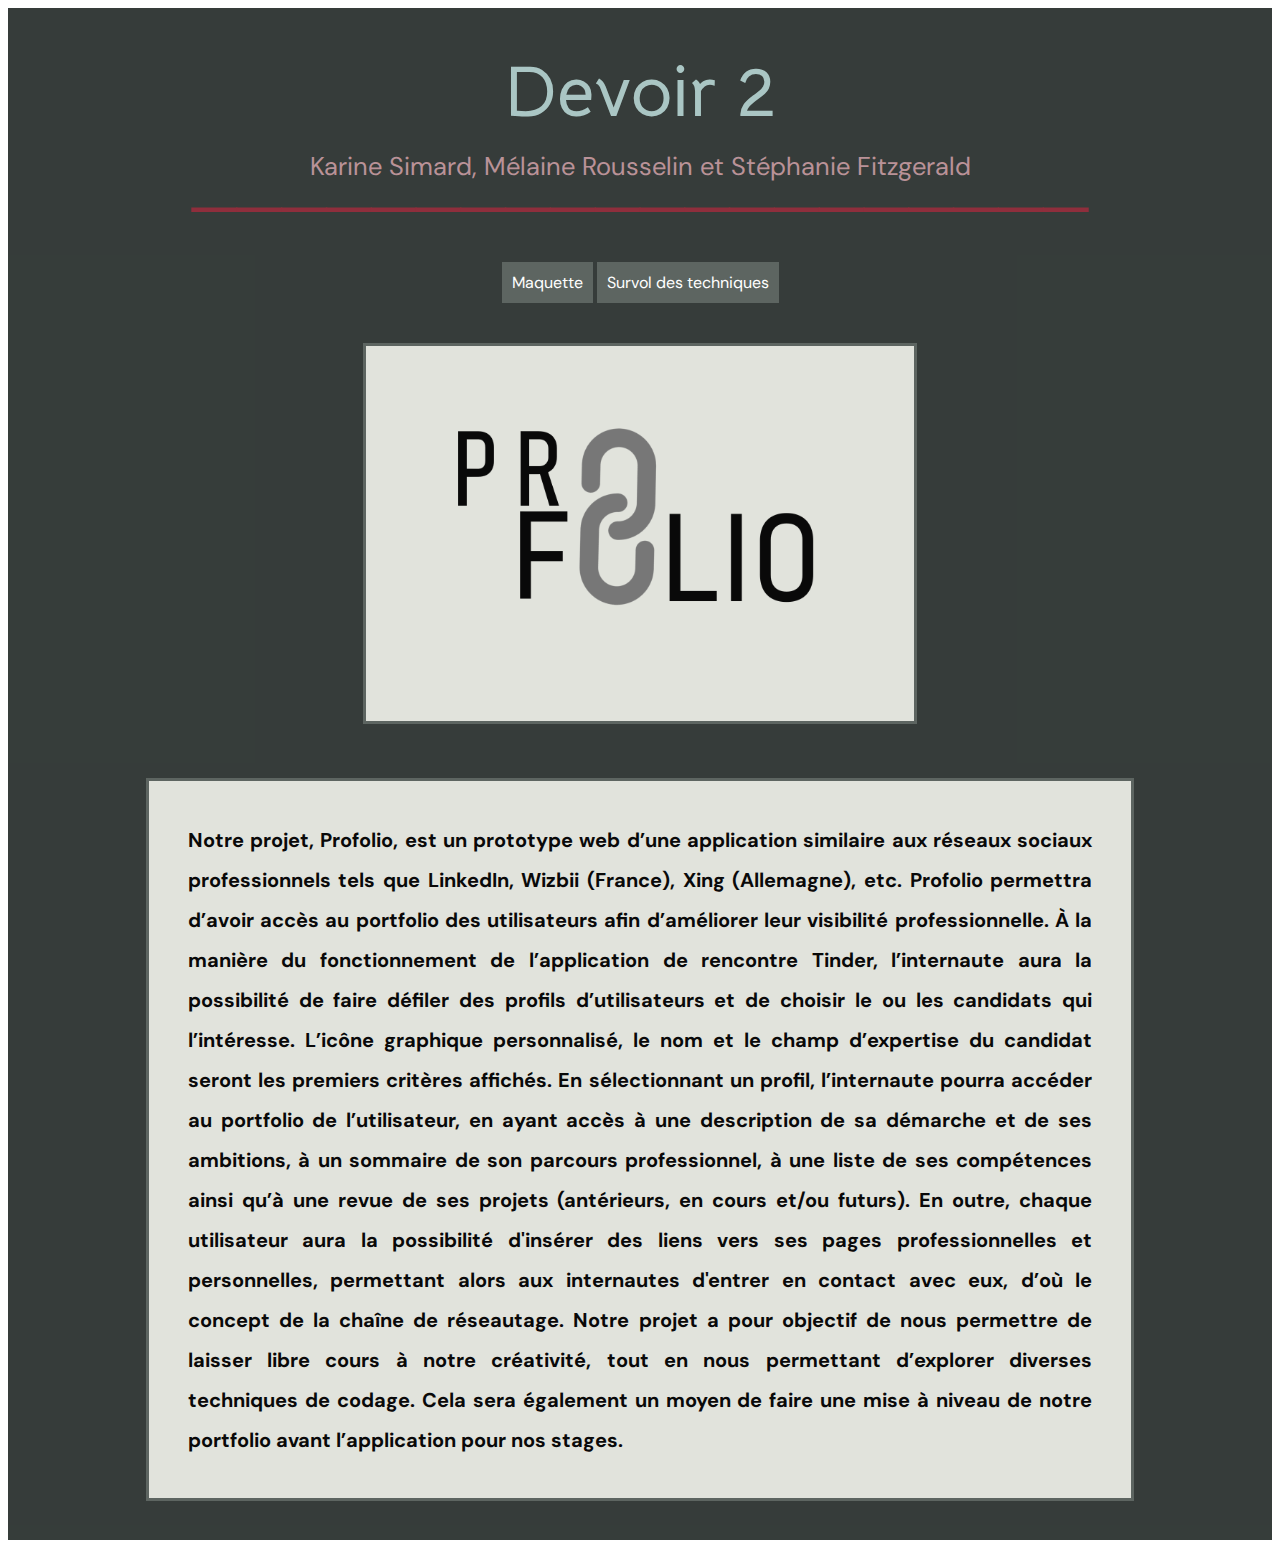
<file: index.html>
<!DOCTYPE html>
<html>
  <link rel="preconnect" href="https://fonts.gstatic.com"> 
  <link href="https://fonts.googleapis.com/css2?family=DM+Sans&display=swap" rel="stylesheet">
  <link href="https://fonts.googleapis.com/css2?family=Bellota+Text:wght@300&display=swap" rel="stylesheet">
  <head>
    <meta charset="utf-8" />
    <title>Accueil</title>
  </head>
  <body style="background-image: url(https://cdn.wallpapersafari.com/97/27/7Bi8ed.png); background-repeat: repeat; background-attachment: fixed;">
    <link rel="stylesheet" href="style.css">
    <div class="main">
      <div class="accueil">
        <div class="nom1">
          Devoir 2
        </div>
        <div class="nom2">
          Karine Simard, Mélaine Rousselin et Stéphanie Fitzgerald
        </div>
        <div class="ligne">
          ____________________
        </div>
        <div class="navigation-groupe"> 
          <a class="navigation-boutton" href="maquette.html">Maquette</a>
          <a class="navigation-boutton" href="survoldestechniques.html">Survol des techniques</a>
        </div>
        <img class="logo" src="profoliologo.png">
        <div class="paragraphe">
          Notre projet, Profolio, est un prototype web d’une application similaire aux réseaux sociaux professionnels tels que LinkedIn, Wizbii (France), Xing (Allemagne), etc. Profolio permettra d’avoir accès au portfolio des utilisateurs afin d’améliorer leur visibilité professionnelle. À la manière du fonctionnement de l’application de rencontre Tinder, l’internaute aura la possibilité de faire défiler des profils d’utilisateurs et de choisir le ou les candidats qui l’intéresse. L’icône graphique personnalisé, le nom et le champ d’expertise du candidat seront les premiers critères affichés. En sélectionnant un profil, l’internaute pourra accéder au portfolio de l’utilisateur, en ayant accès à une description de sa démarche et de ses ambitions, à un sommaire de son parcours professionnel, à une liste de ses compétences ainsi qu’à une revue de ses projets (antérieurs, en cours et/ou futurs). En outre, chaque utilisateur aura la possibilité d'insérer des liens vers ses pages professionnelles et personnelles, permettant alors aux internautes d'entrer en contact avec eux, d’où le concept de la chaîne de réseautage. Notre projet a pour objectif de nous permettre de laisser libre cours à notre créativité, tout en nous permettant d’explorer diverses techniques de codage. Cela sera également un moyen de faire une mise à niveau de notre portfolio avant l’application pour nos stages. 
        </div>
      </div>
    </div>
  </body>
</html>
</file>
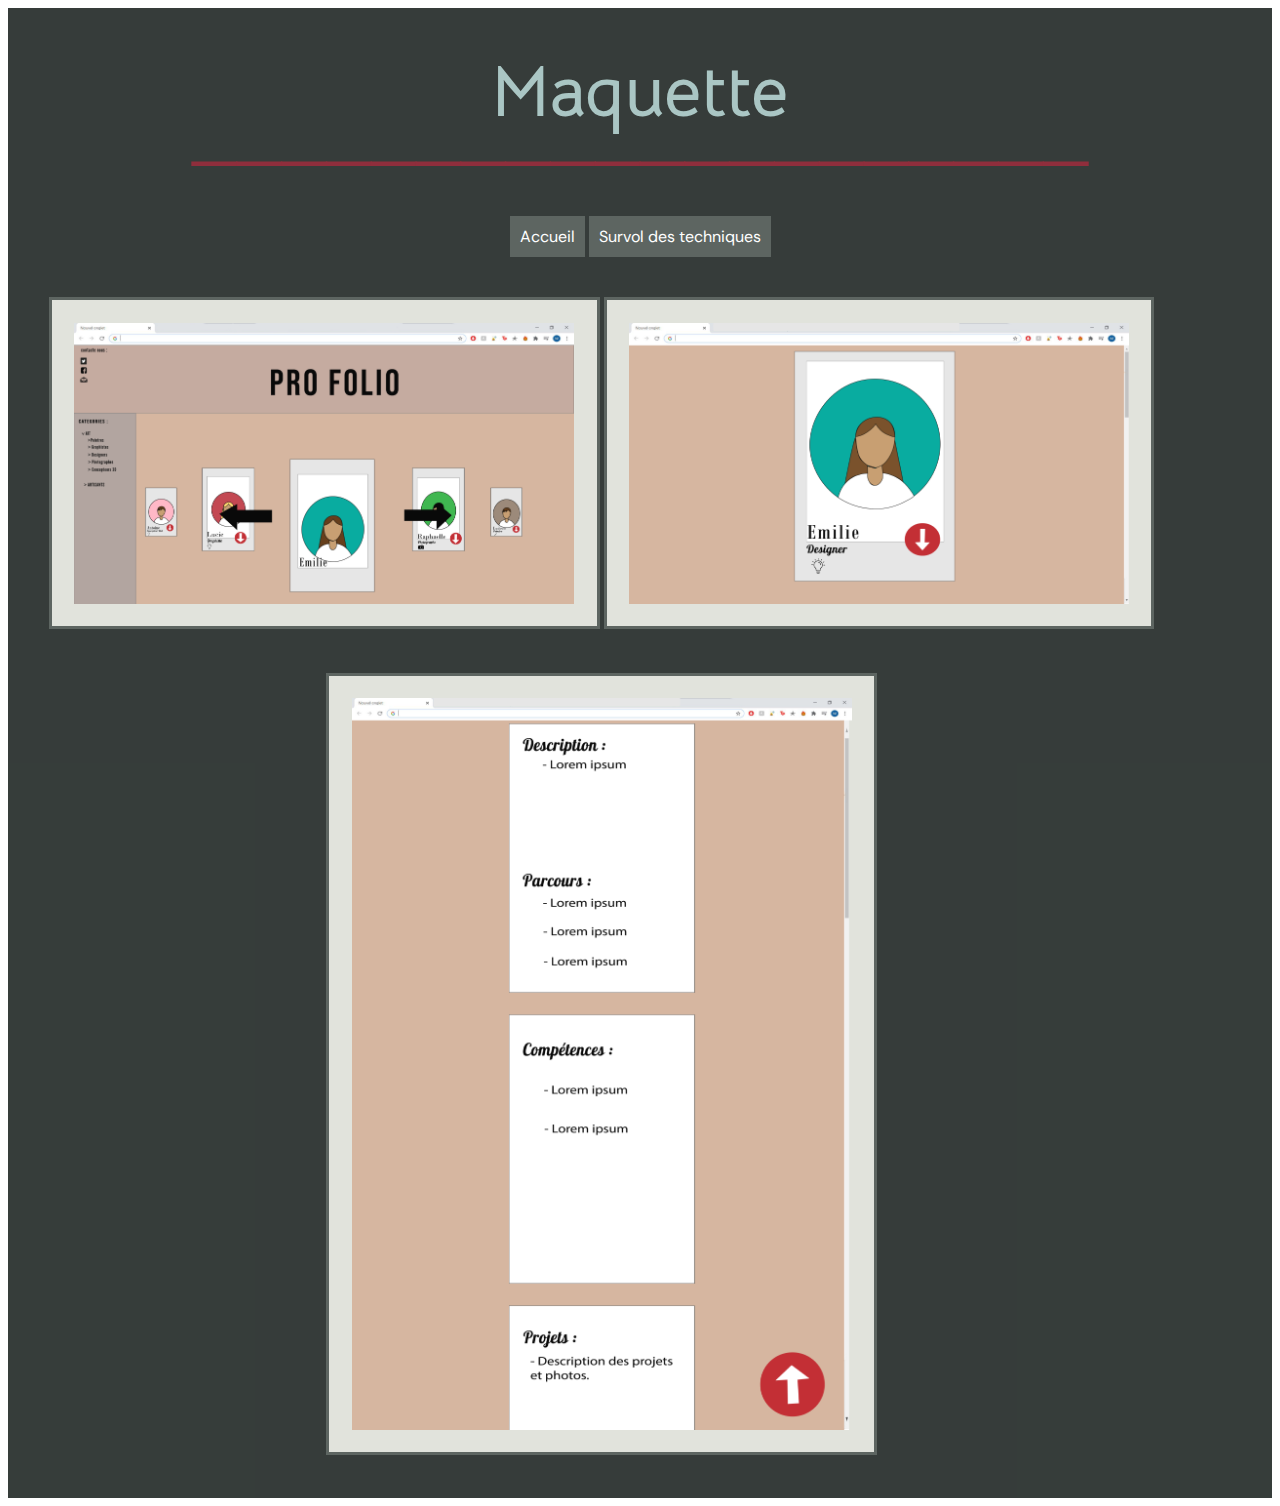
<file: maquette.html>
﻿<!DOCTYPE html>
<html>
    <link rel="preconnect" href="https://fonts.gstatic.com"> 
    <link href="https://fonts.googleapis.com/css2?family=DM+Sans&display=swap" rel="stylesheet">
    <link href="https://fonts.googleapis.com/css2?family=Bellota+Text:wght@300&display=swap" rel="stylesheet">
    <head>
        <meta charset="utf-8">
        <title>Maquette</title>
    </head>
    <body style="background-image: url(https://visionwall.com.au/wp-content/uploads/2019/05/624304.jpg); background-repeat: repeat; background-attachment: fixed;">
        <link rel="stylesheet" href="style.css">
        <div class="main">
            <div class="titre2">
                Maquette
            </div>
            <div class="ligne">
                ____________________
            </div>
            <div class="navigation-groupe">
                <a class="navigation-boutton" href="index.html">Accueil</a>
                <a class="navigation-boutton" href="survoldestechniques.html">Survol des techniques</a>
            </div>
            <div class="pages">
                <img src="page 1.png">
                <img src="page 2.png">
                <img src="page 3.png">
            </div>
        </div>
    </body>
</html>
</file>
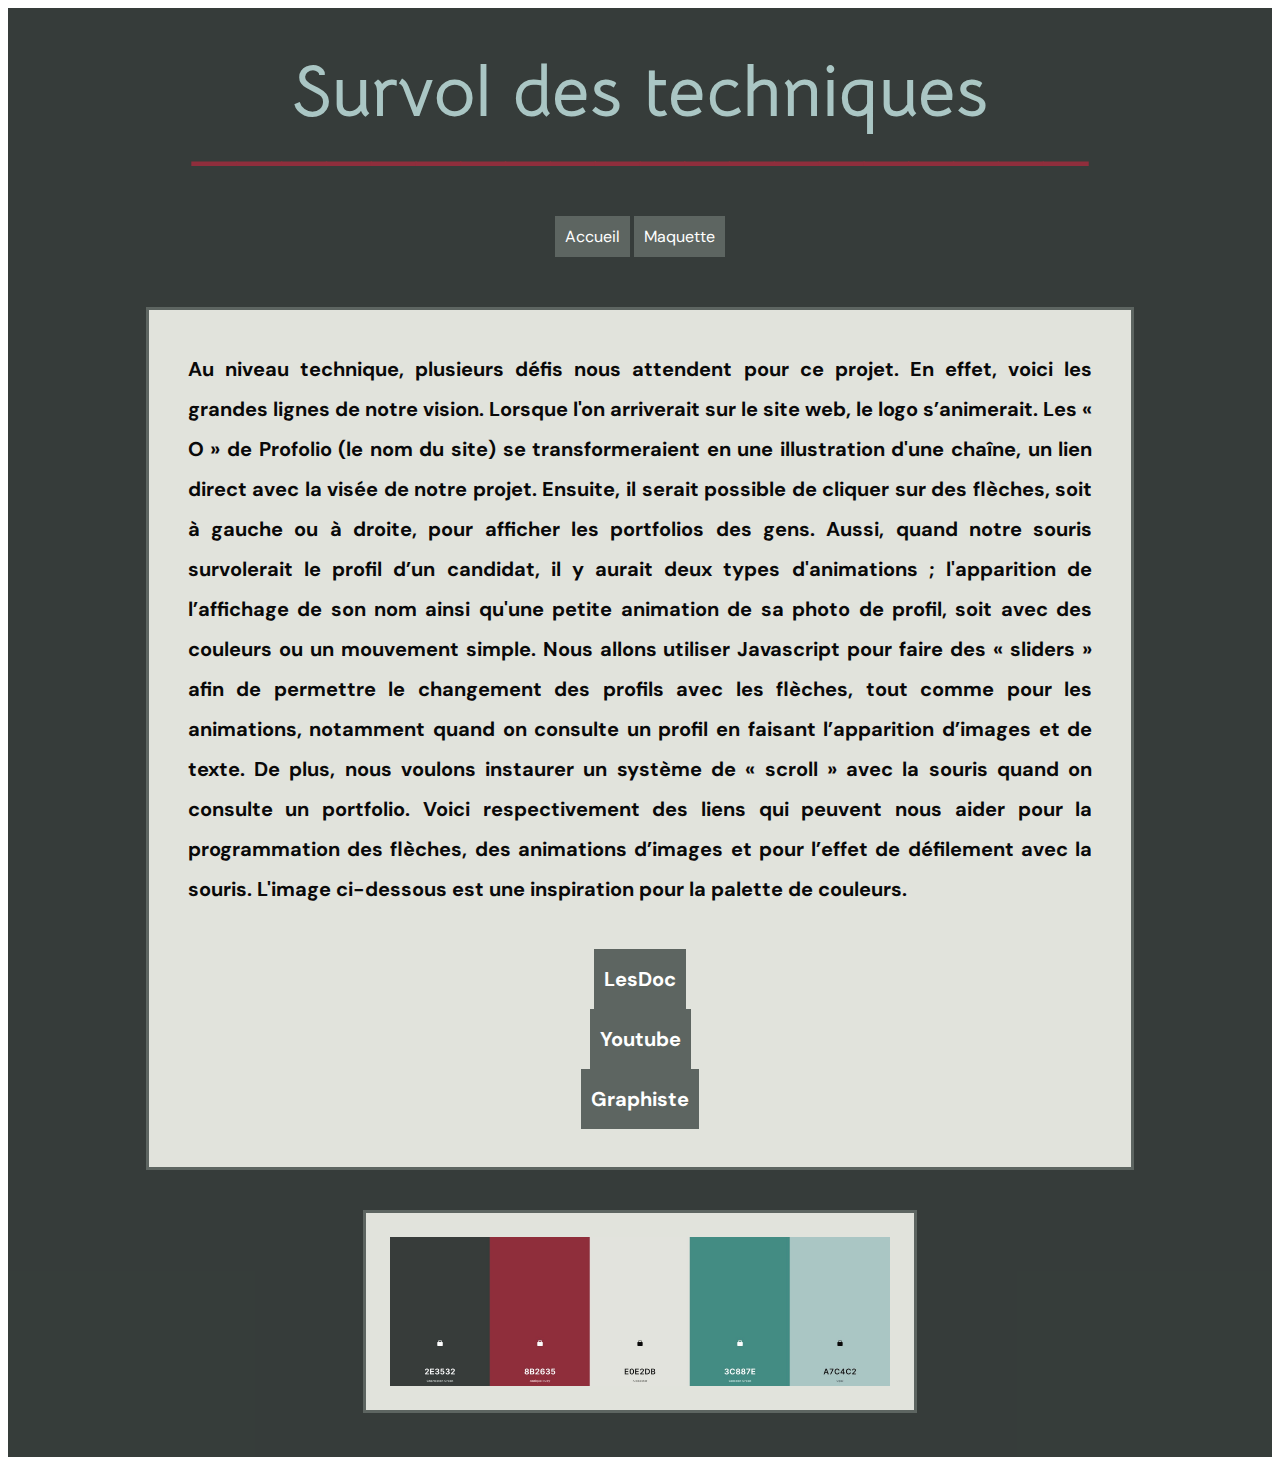
<file: survoldestechniques.html>
﻿<!DOCTYPE html>
<html>
    <link rel="preconnect" href="https://fonts.gstatic.com"> 
    <link href="https://fonts.googleapis.com/css2?family=DM+Sans&display=swap" rel="stylesheet">
    <link href="https://fonts.googleapis.com/css2?family=Bellota+Text:wght@300&display=swap" rel="stylesheet">
    <head>
        <meta charset="utf-8">
        <title>Survol des techniques</title>
    </head>
    <body style="background-image: url(https://cdn.shopify.com/s/files/1/0153/0623/products/Pick-Up_Sticks_Peel_Stick_Wallpaper_in_Black_and_White_by_Joanna_Gaines_for_York_Wallcoverings_fbbbc96d-4273-4c6e-ab83-9bbd10615ede_large.jpg?v=1576521312); background-repeat: repeat; background-attachment: fixed;">
        <link rel="stylesheet" href="style.css">
        <div class="main">
            <div class="titre1">
                Survol des techniques
            </div>
            <div class="ligne">
                ____________________
            </div>
            <div class="navigation-groupe">
                <a class="navigation-boutton" href="index.html">Accueil</a>
                <a class="navigation-boutton" href="maquette.html">Maquette</a>
            <div class="paragraphe">
                Au niveau technique, plusieurs défis nous attendent pour ce projet. En effet, voici les grandes lignes de notre vision. Lorsque l'on arriverait sur le site web, le logo s’animerait. Les « O » de Profolio (le nom du site) se transformeraient en une illustration d'une chaîne, un lien direct avec la visée de notre projet. Ensuite, il serait possible de cliquer sur des flèches, soit à gauche ou à droite, pour afficher les portfolios des gens. Aussi, quand notre souris survolerait le profil d’un candidat, il y aurait deux types d'animations ; l'apparition de l’affichage de son nom ainsi qu'une petite animation de sa photo de profil, soit avec des couleurs ou un mouvement simple. Nous allons utiliser Javascript pour faire des « sliders » afin de permettre le changement des profils avec les flèches, tout comme pour les animations, notamment quand on consulte un profil en faisant l’apparition d’images et de texte. De plus, nous voulons instaurer un système de « scroll » avec la souris quand on consulte un portfolio. Voici respectivement des liens qui peuvent nous aider pour la programmation des flèches, des animations d’images et pour l’effet de défilement avec la souris. L'image ci-dessous est une inspiration pour la palette de couleurs.
                <div class="liens">
                    <a href="https://lesdocs.fr/slider-javascript/">LesDoc </a> <br /> 
                   <a href="https://www.youtube.com/watch?v=N4yY-rkhkKY">Youtube </a> <br />
                   <a href="https://graphiste.com/blog/animations-css">Graphiste </a> <br /> 
               </div> 
            </div>
            <img src="couleurs.jpg">
        </div>
    </body>
</html>
</file>
<file: style.css>
/* Pour toutes les pages html */
.main {
    background-color: #2E3532;
    padding: 3vw;
    opacity: 0.96;
}

.ligne {
    color: #8B2635;
    font-size: 7vw;
    text-align: center;
    margin-top: -5vw;
}

img {
    background-color: #E0E2DB;
    border: 3px;
    border-style: solid;
    border-color: #575f5b;
    margin-top: 40px;
    padding: 2%;
    width: 500px;
}

/* Les bouttons */
.navigation-groupe {
    margin-top: 40px;
    text-align: center;
    font-family: DM Sans;
}

.navigation-bouton {
    background-color: black;
    padding: 10px;
    color: #ffffff;
}

.navigation-boutton:hover {
    background-color: #3C887E;
}

a:hover {
    text-decoration: none;
    transition: cubic-bezier(.07,.5,.3,1) 0.8s;
}

a {
    text-decoration: none;
    color: #ffffff;
    display:inline-block;
    padding: 10px;
    background-color: #575f5b;
}

/* index.html */
.accueil {
    text-align: center;
}

.nom2 {
    font-size: 2vw;
    font-family: DM Sans;
    color: #b88e94;
    margin-top: 1vw;
}

/* maquette.html */
.pages {
    text-align: center;
    margin-right: 6vw;
}

/* survoldestechniques.html */
.liens {
    text-align: center;
    margin-top: 40px;
}

/* maquette.html et survoldestechniques.html */
.titre1, .titre2, .nom1 {
    font-family: 'Bellota Text', cursive;
    font-weight: bold;
    font-size: 72px;
    text-align: center;
    color: #A7C4C2;
}

.paragraphe {
    padding: 3vw;
    color: black;
    background-color: #E0E2DB;
    font-family: DM Sans;
    font-weight: bold;
    border: 3px;
    border-style: solid;
    border-color: #575f5b;
    font-size: 20px;
    margin-left: 100px;
    margin-right: 100px;
    margin-top: 50px;
    text-align: justify;
    line-height: 2;
}
</file>
